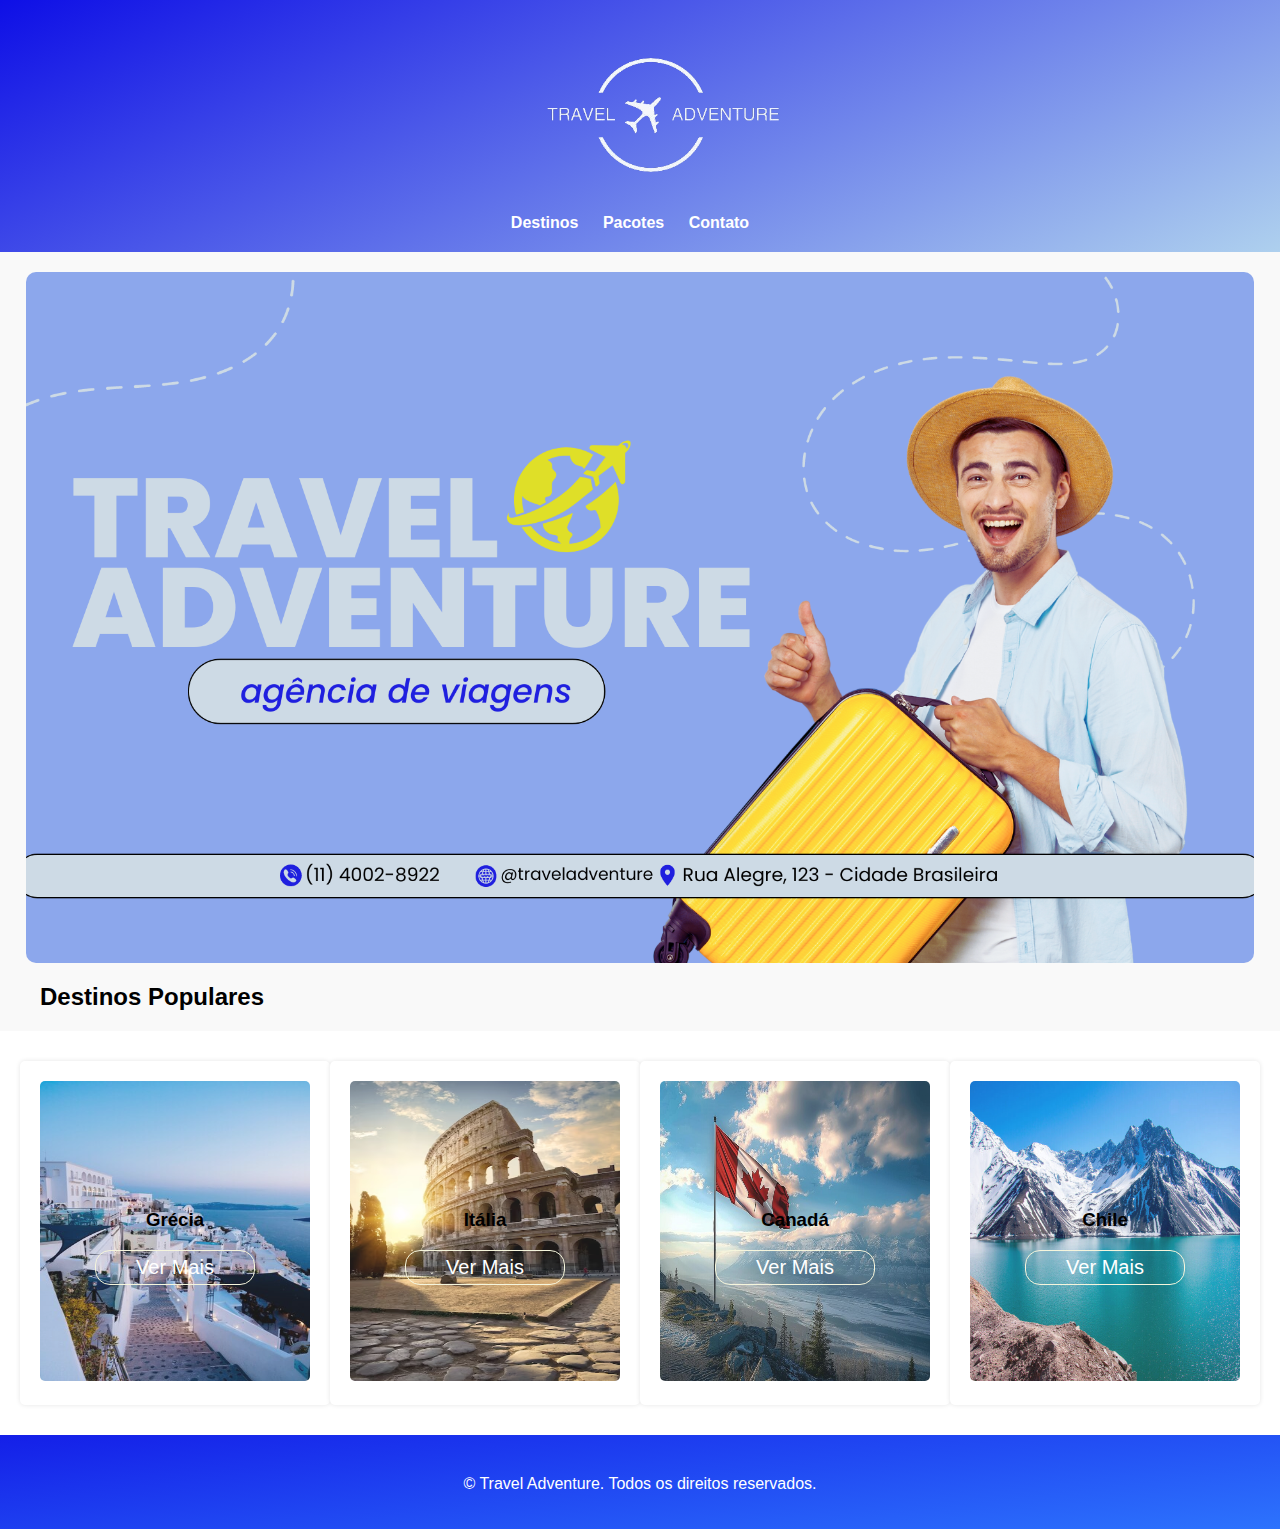
<file: index.html>
<!DOCTYPE html>
<html lang="pt-br">
<head>
  <meta charset="UTF-8">
  <meta name="viewport" content="width=device-width, initial-scale=1.0">
  <title>Agência de Viagens</title>
  <link rel="stylesheet" href="./css/style.css">
</head>
<body>

  <header>
      <img src="./img/Logotipo.png" alt="Logo Travel Adventure">
    <nav>
      <ul>
        <li><a href="#destinos">Destinos</a></li>
        <li><a href="./pages/pacotes.html">Pacotes</a></li>
        <li><a href="./pages/contato.html">Contato</a></li>
      </ul>
    </nav>
  </header>

  <main>

    <div class="imagem-travel">
      <img src="./img/Travel AdventureNew.png" alt="Travel Adventure">
    </div>
    
    <h2>Destinos Populares</h2>
  <section id="destinos">
    <div class="destino">
      <img class="imagem_destinos" src="./img/ImagemSantorini.jpg" alt="Santorini Grécia">
      <div class="cards_destinos">
        <h3 class="poppins-bold">Grécia</h3>
        <a href="#">Ver Mais</a>
      </div>
    </div>
    <div class="destino">
      <img class="imagem_destinos" src="./img/great-roman-colosseum-morning-sunlight-italy_219717-3238 copy.avif" alt="Santorini Grécia">
      <div class="cards_destinos">
        <h3 class="poppins-bold">Itália</h3>
        <a href="#">Ver Mais</a>
      </div>
    </div>
    <div class="destino">
      <img class="imagem_destinos" src="./img/ImagemCanada copy 2.jpg" alt="Canada">
      <div class="cards_destinos">
        <h3 class="poppins-bold">Canadá</h3>
        <a href="#">Ver Mais</a>
      </div>
    </div>
    <div class="destino">
      <img class="imagem_destinos" src="./img/ImagemChile copy.jpeg" alt="Santorini Grécia">
      <div class="cards_destinos">
        <h3 class="poppins-bold">Chile</h3>
        <a href="#">Ver Mais</a>
      </div>
    </div>
  </section>
  </main>

  <footer>
      
    </div>
    <div class="copyright">
      <p>&copy; Travel Adventure. Todos os direitos reservados.</p>
    </div>
  </footer>

</body>
</html>
</file>
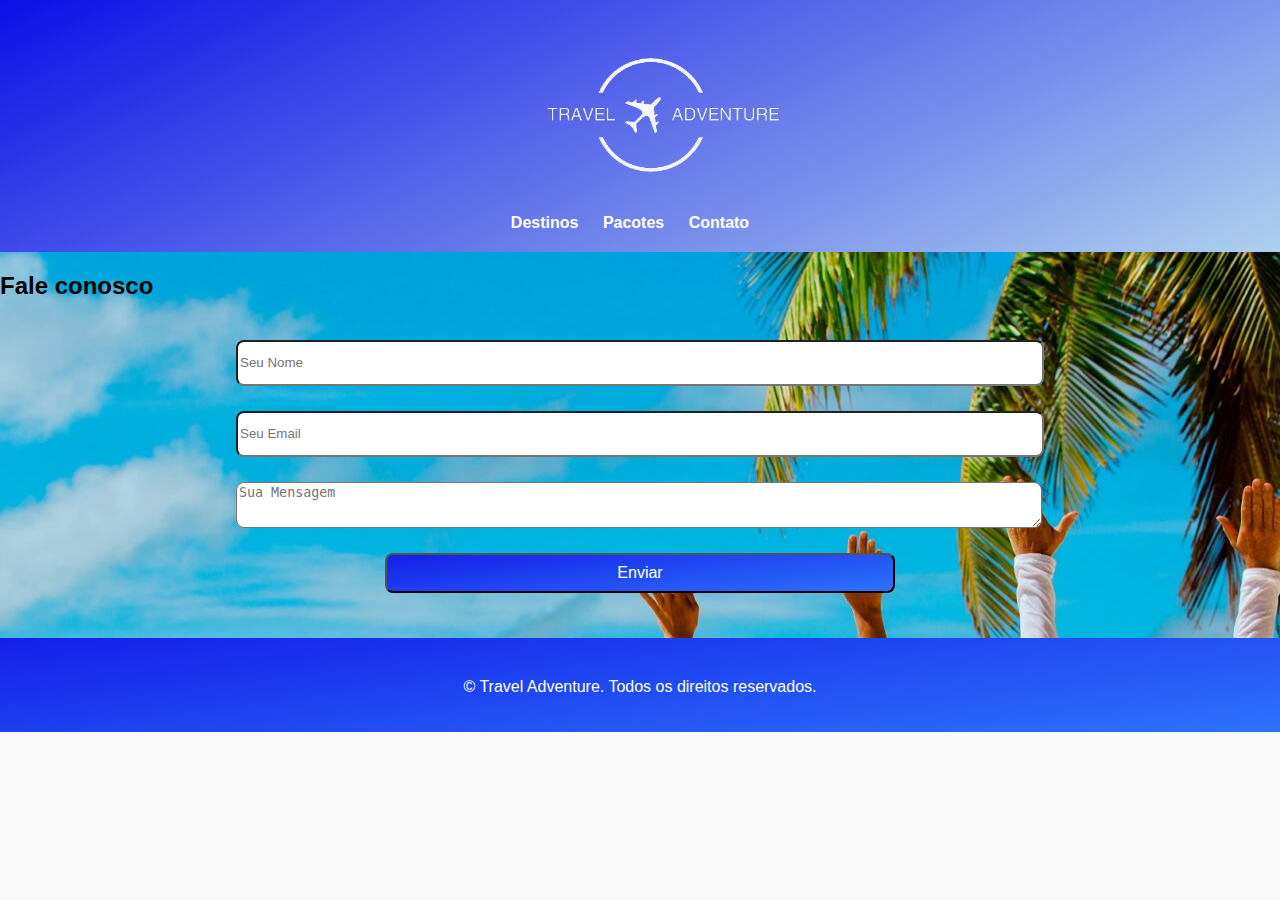
<file: pages/contato.html>
<!DOCTYPE html>
<html lang="pt-br">
<head>
    <meta charset="UTF-8">
    <meta name="viewport" content="width=device-width, initial-scale=1.0">
    <title>Contato</title>
    <link rel="stylesheet" href="/css/contato.css">
    <link rel="stylesheet" href="/css/style.css">
</head>
<body>
   
    <header>
     <img src="../img/Logotipo.png" alt="Logotipo">
      <nav>
        <ul>
          <li><a href="../index.html">Destinos</a></li>
          <li><a href="../pages/pacotes.html">Pacotes</a></li>
          <li><a href="../pages/contato.html">Contato</a></li>
        </ul>
      </nav>
    </header>

    <main>
      <h2>Fale conosco</h2>
        <section id="contato">
                <article>
                    <form action="#">
                        <input class="form" type="text" placeholder="Seu Nome">
                        <input class="form" type="email" placeholder="Seu Email">
                        <textarea class="form" placeholder="Sua Mensagem"></textarea>
                        <div class="botao">
                          <button type="reset">Enviar</button>
                        </div>
                    </form>
                </article>
          </section>
    </main>

      <footer>
       
        </div>
      </div>
      <div class="copyright">
        <p>&copy; Travel Adventure. Todos os direitos reservados.</p>
      </div>
    </footer>
</body>
</html>
</file>
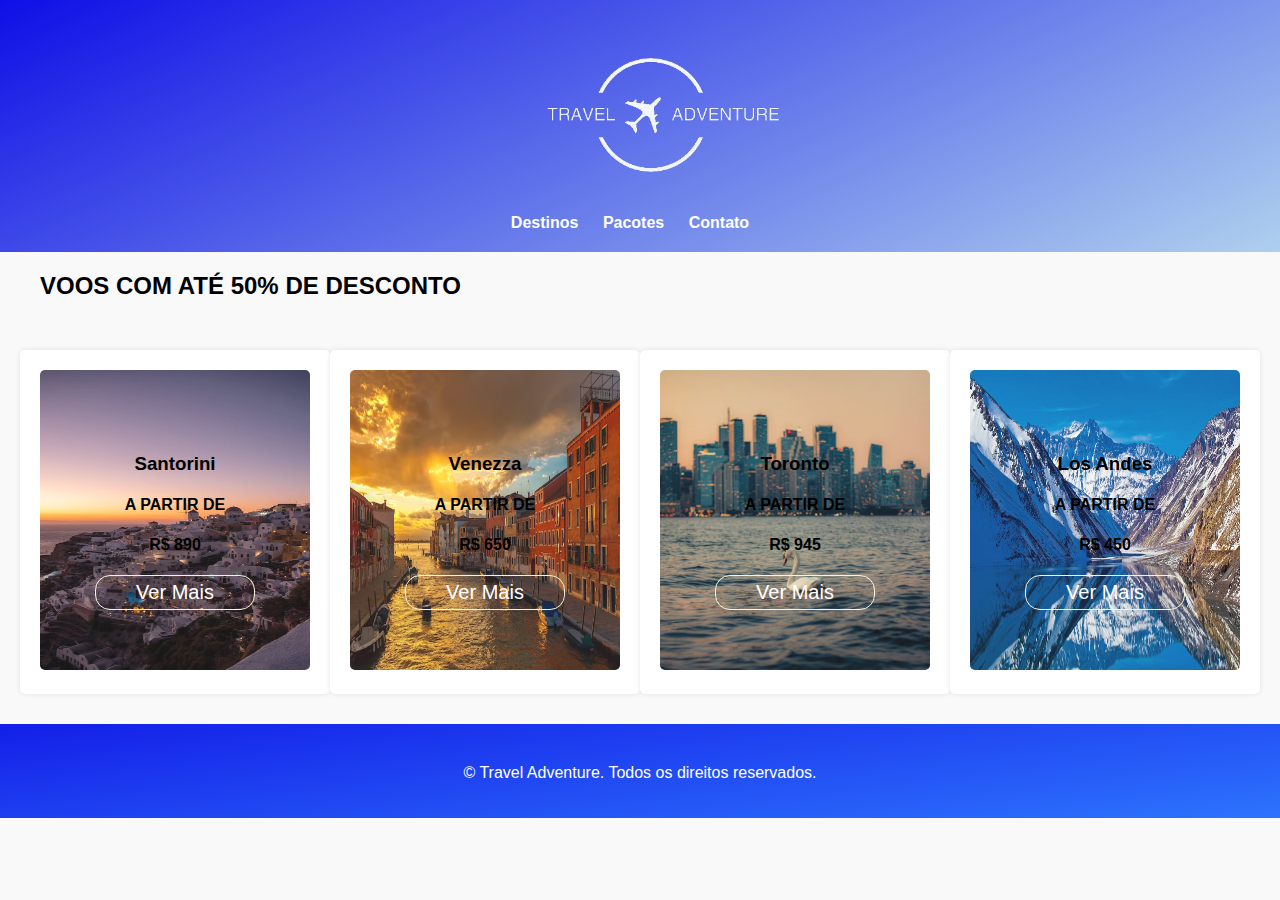
<file: pages/pacotes.html>
<!DOCTYPE html>
<html lang="pt-br">
<head>
  <meta charset="UTF-8">
  <meta name="viewport" content="width=device-width, initial-scale=1.0">
  <title>Agência de Viagens</title>
  <link rel="stylesheet" href="../css/style.css">
</head>
<body>

  <header>
      <img src="../img/Logotipo.png" alt="Logotipo">
    <nav>
      <ul>
        <li><a href="../index.html">Destinos</a></li>
        <li><a href="./pacotes.html">Pacotes</a></li>
        <li><a href="./contato.html">Contato</a></li>
      </ul>
    </nav>
  </header>

  <main>
    <h2>VOOS COM ATÉ 50% DE DESCONTO</h2>
  <section id="pacotes">
    <div class="pacote">
      <img class="imagem_pacote" src="../img/Santorini-tarde.jpeg" alt="Grecia">
      <div class="cards_pacotes">
        <h3>Santorini</h3>
        <span class="poppins-bold"> 
          <li>A PARTIR DE</li> 
          <li>R$ 890</li> 
        </span>
        <a href="#">Ver Mais</a>
      </div>
    </div>
    <div class="pacote">
      <img class="imagem_pacote" src="../img/por-do-sol-no-canal-cannaregio-em-veneza-italia_218319-8872.avif">
      <div class="cards_pacotes">
        <h3>Venezza</h3>
        <span class="poppins-bold">
          <li>A PARTIR DE</li> 
          <li>R$ 650</li> 
        </span>
        <a href="#">Ver Mais</a>
      </div>
    </div>
    <div class="pacote">
      <img class="imagem_pacote" src="../img/toronto-canada.jpeg" alt="Canada">
      <div class="cards_pacotes">
        <h3>Toronto</h3>
        <span class="poppins-bold">
          <li>A PARTIR DE</li> 
          <li>R$ 945</li> 
        </span>
        <a href="#">Ver Mais</a>
      </div>
    </div>
    <div class="pacote">
      <img class="imagem_pacote" src="../img/los-andes-chile.jpg" alt="Chile">
      <div class="cards_pacotes">
        <h3>Los Andes</h3>
        <span class="poppins-bold">
          <li>A PARTIR DE</li> 
          <li>R$ 450</li> 
        </span>
        <a href="#">Ver Mais</a>
      </div>
    </div>
  </section>
  </main>

  <footer>
      
  </div>
  <div class="copyright">
    <p>&copy; Travel Adventure. Todos os direitos reservados.</p>
  </div>
</footer>

</body>
</html>
</file>
<file: css/style.css>
body {
   
    font-family: Arial, sans-serif;
    background-color: #f9f9f9;
    margin: 0;
    padding: 0;
  }
  
  header {
    background: rgb(174,208,238);
    background: linear-gradient(335deg, rgba(174,208,238,1) 0%, rgba(14,15,230,1) 100%);
    background-color: #1e62f7e1;
    color: #fff;
    padding: 20px;
    text-align: center;
  }
  
  header img {
    width: 300px;
    margin-top: -55px;
    margin-bottom: -55px;
  }

  nav ul {
    list-style-type: none;
    margin: 0;
    padding: 0;
    text-align: center;
  }
  
  nav ul li {
    display: inline;
    margin-right: 20px;
  }
  
  nav ul li a {
    color: #fff;
    text-decoration: none;
    font-weight: bold;
  }

  nav ul li a:hover {
    color: yellow;
  }

  .imagem-travel {
    display: flex;
    justify-content: center;
    align-items: center;
    text-align: center;
    margin-top: 20px;
    margin-bottom: 20px;
  }

  .imagem-travel img {
    border-radius: 10px;
    width: 96%;
  }
  
  section {
    background-size:cover;
    background-position: center;
    padding: 20px;
  }

  #destinos {
    display: flex;
    background-color:#fff ;
    
  }
  
  .destino, .pacote {
    background-color: #fff;
    border-radius: 5px;
    box-shadow: 0 0 5px rgba(0, 0, 0, 0.1);
    margin-bottom: 10px;
    margin-top: 10px;
    padding: 20px;
    border-radius: 5px;
  }

  .destino {
    color: chocolate;
    background-color: #fff;
    
  }
  

  h2 {
    display: flex;
    padding-left: 40px;
    color: black;
  }

  .imagem_destinos {
    width: 300px;
  }
  
  footer {
    background-color: #333;
    color: #fff;
    text-align: center;
    padding: 10px;
  }

  /*ESTILO DOS CARDS*/
  #destinos {
    display: flex;
    justify-content: space-around;
  }
  
  .destino {
    position: relative;
    width: 300px;
  }
  
  .destino img {
    width: 100%;
    height: 300px;
    border-radius: 5px;
    transition: transform 0.5s ease;
    opacity: 0.9;
  }
  
  .cards_destinos {
    position: absolute;
    top: 0;
    left: 0;
    width: 100%;
    height: 100%;
    color: black;
    border-radius: 5px;
    display: flex;
    flex-direction: column;
    justify-content: center;
    align-items: center;
  }
  
  .destino:hover img {
    transform: scale(1.1); /* Efeito de zoom ao passar o mouse */
  }
  
  .cards_destinos h3, .cards_destinos p, .cards_destinos span {
    margin-bottom: 10px;
  }
  
  .cards_destinos a {
    border: 1px solid beige;
    border-radius: 15px;
    color: white;
    text-decoration: none;
    padding: 5px 40px;
    font-size: 20px;
  }

  #pacotes {
    display: flex;
    justify-content: space-around;
  }
  
  .pacote {
    position: relative;
    width: 300px;
  }
  
  .pacote img {
    width: 100%;
    height: 300px;
    border-radius: 5px;
    transition: transform 0.5s ease;
    opacity: 0.9;
  }
  
  .cards_pacotes {
    position: absolute;
    top: 0;
    left: 0;
    width: 100%;
    height: 100%;
    color: black;
    border-radius: 5px;
    display: flex;
    flex-direction: column;
    justify-content: center;
    align-items: center;
  }
  
  .pacote:hover img {
    transform: scale(1.1); /* Efeito de zoom ao passar o mouse */
  }
  
  .cards_pacotes h3, .cards_pacotes p, .cards_pacotes span {
    margin-bottom: 10px;
  }
  
  .cards_pacotes a {
    border: 1px solid beige;
    border-radius: 15px;
    color: white;
    text-decoration: none;
    padding: 5px 40px;
    font-size: 20px;
  }

  .cards_pacotes span {
    list-style: none;
  }

  footer {
    background: rgb(20,31,232);
    background: linear-gradient(173deg, rgba(20,31,232,1) 0%, rgba(45,115,253,1) 100%);
    color: #fff;
    padding: 20px 0;
  }
  
  .copyright {
    text-align: center;
    margin-top: 20px;
  }

  .poppins-bold {
    line-height: 40px;
    text-align: center;
    font-family: "Poppins", sans-serif;
    font-weight: 700;
    font-style: normal;
  }
</file>
<file: css/contato.css>
#contato {
    display: flex;
    justify-content: center;
}

main {
    background-image: url(../img/familia-na-praia.jpg);
    overflow: hidden;
    background-repeat: no-repeat;
    background-size: auto;
}

article {
    display: flex;
    justify-content: center;
}

h2 {
    font-family:'Lucida Sans', 'Lucida Sans Regular', 'Lucida Grande', 'Lucida Sans Unicode', Geneva, Verdana, sans-serif;
    margin-left: -40px;
}

form {
 display: flex;
 flex-direction: column;
 
}

.form {
    margin-bottom: 25px;
    height: 40px;
    width: 800px;
    border-radius: 8px;
}

.botao {
    display: flex;
    justify-content: center;
}

button {
    margin-bottom: 25px;
    font-size: 16px;
    height: 40px;
    width: 510px;
    border-radius: 8px;
     background: rgb(20,31,232);
     background: linear-gradient(173deg, rgba(20,31,232,1) 0%, rgba(45,115,253,1) 100%);
     color: #fff;
}

footer {
    background: rgb(20,31,232);
    background: linear-gradient(173deg, rgba(20,31,232,1) 0%, rgba(45,115,253,1) 100%);
    color: #fff;
    padding: 20px;
  }
</file>
